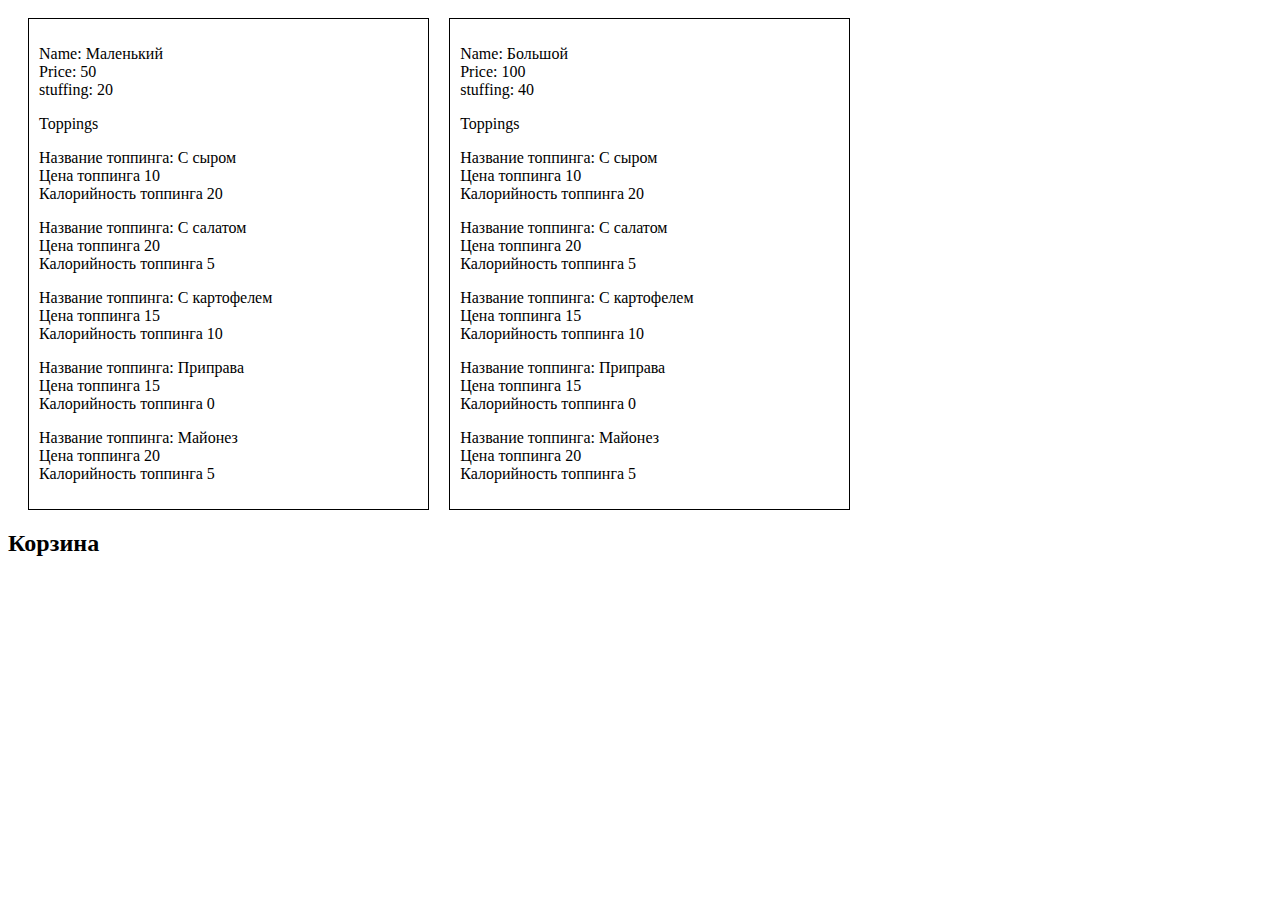
<file: exercises-js-2/index.html>
<!DOCTYPE html>
<html lang="en">
<head>
	<meta charset="UTF-8">
	<meta name="viewport" content="width=device-width, initial-scale=1.0">
	<title>Document</title>
	<style>
		#main-block {
			display: flex;
		}
		.stuff {
			padding: 10px;
		    border: 1px solid black;
		    margin-top: 10px;
		    width: 30%;
		    margin-left: 20px;
		}
		p:hover {
			background-color: #aaa;
			cursor: pointer;
		}
		#cart-block p:hover{
			cursor: crosshair;
		}
	</style>
</head>
<body>
	<div id="main-block"></div>
	<div id="cart-block">
		<h2>Корзина</h2>
	</div>
	<div id="stuffing"></div>
	<div id="price"></div>

	<script src="burgers.js"></script>

	<script>
		//продвинутый курс js урок 4 задание 1,2
		var str = "'O'Reilly 'books' ";
        console.log(str.replace(/'/g, '"'))
        console.log(str.replace(/\B'|'\B/g, '"'));
	</script>
</body>
</html>
</file>
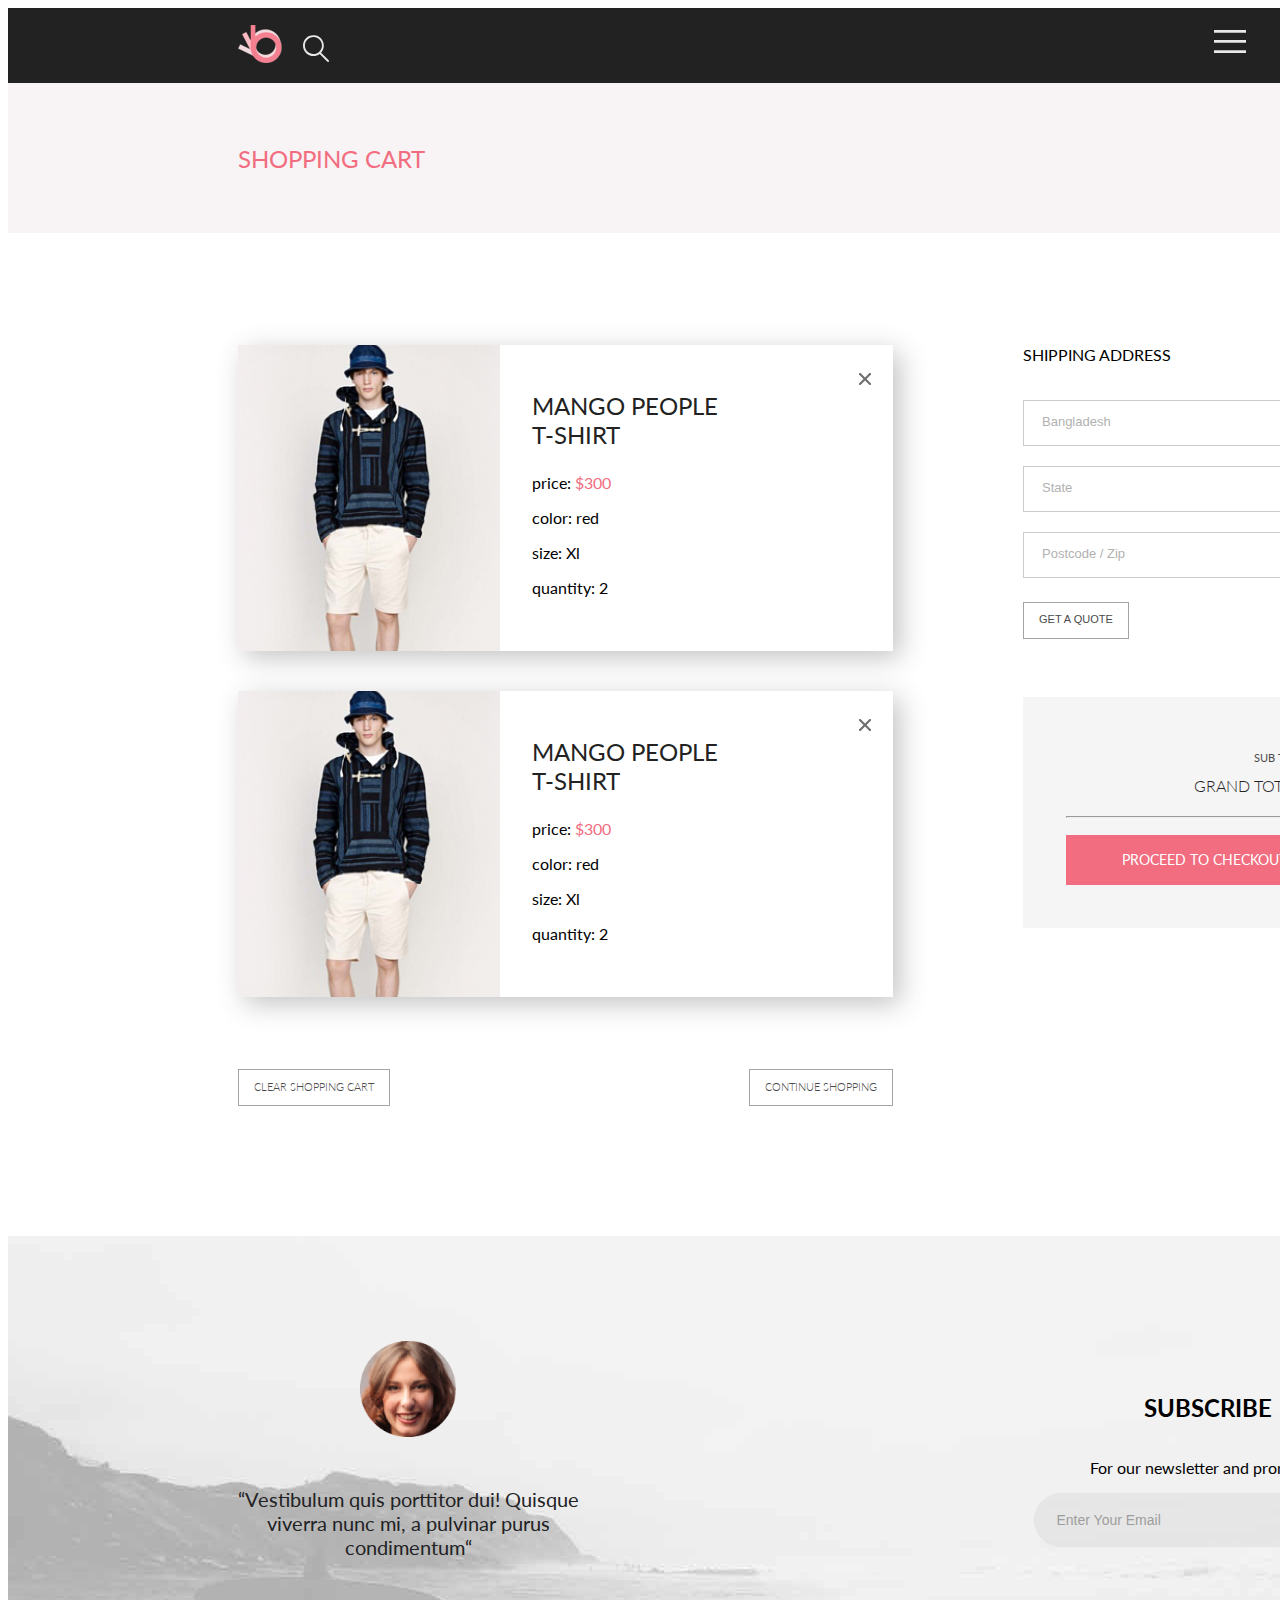
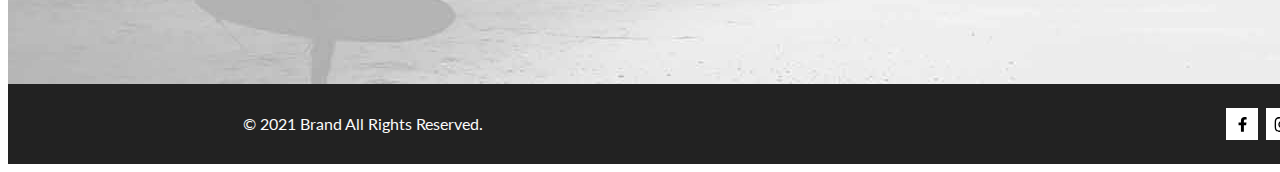
<file: cart.html>
<!DOCTYPE html>
<html lang="en">
<head>
    <meta charset="UTF-8">
    <title>Shopping cart</title>
    <link rel="preconnect" href="https://fonts.gstatic.com">
    <link href="https://fonts.googleapis.com/css2?family=Lato:ital,wght@0,100;0,300;0,400;0,700;0,900;1,100;1,300;1,400;1,700;1,900&display=swap" rel="stylesheet">
    <link rel="stylesheet" href="css/style.css">
</head>
<body>
    <div class="main">
        <header class="header">
            <div class="header_search-block">
                <div class="logo"><a href="/index.html"><img src="img/logo.png" alt="logo"></a></div>
                <a class="search">
                    <img src="img/search.svg" alt="search">
                </a>
            </div>
            <div class="header_nav-block">
                <ul class="header-navigation">
                    <li class="header_nav-item"><a class="menu" href="#"></a></li>
                    <li class="header_nav-item"><a class="account" href="/registration.html"></a></li>
                    <li class="header_nav-item"><a class="cart" href="#"><span>5</span></a></li>
                </ul>
            </div>
        </header>
        <div class="sub_header">
            <h1 class="sub_header__title">Shopping cart</h1>
        </div>
        <main class="container">
            <div class="cart_block">
                <div class="cart_block__products_list">
                    <ul class="cart_block__products_list-list">
                        <li class="cart_block__products_list-item">
                            <img src="img/white_guy.jpg" alt="white_guy" class="cart_block__img">
                            <div class="cart_block__product_info">
                                <p class="cart_block__product_title">
                                    mango people <br> t-shirt
                                </p>
                                <p class="cart_block__product_info_list">
                                    price: <span class="pink">$300</span>
                                </p>
                                <p class="cart_block__product_info_list">
                                    color: red
                                </p>
                                <p class="cart_block__product_info_list">
                                    size: Xl
                                </p>
                                <p class="cart_block__product_info_list">
                                    quantity: <span class="q_border">2</span>
                                </p>
                            </div>
                            <a href="#" class="close"></a>
                        </li>
                        <li class="cart_block__products_list-item">
                            <img src="img/white_guy.jpg" alt="white_guy" class="cart_block__img">
                            <div class="cart_block__product_info">
                                <p class="cart_block__product_title">
                                    mango people <br> t-shirt
                                </p>
                                <p class="cart_block__product_info_list">
                                    price: <span class="pink">$300</span>
                                </p>
                                <p class="cart_block__product_info_list">
                                    color: red
                                </p>
                                <p class="cart_block__product_info_list">
                                    size: Xl
                                </p>
                                <p class="cart_block__product_info_list">
                                    quantity: <span class="q_border">2</span>
                                </p>
                            </div>
                            <a href="#" class="close"></a>
                        </li>
                    </ul>
                    <div class="cart_block__function_block">
                        <a href="#" class="cart_block__function_block-link button-empty">Clear shopping cart</a>
                        <a href="#" class="cart_block__function_block-link button-empty">Continue shopping</a>
                    </div>
                </div>
                <div class="cart_block__shipping_info">
                    <form action="index.php" class="cart_block__shipping_info-form">
                        <p class="form_title">Shipping address</p>
                        <input type="text" name="firstname" placeholder="Bangladesh">
                        <input type="text" name="lastname" placeholder="State">
                        <input type="text" name="lastname" placeholder="Postcode / Zip">
                        <button type="submit" class="button-empty">Get a quote</button>
                    </form>
                    <div class="cart_block__total_block">
                        <p class="cart_block__subtotal_text">
                            sub total <span>$900</span>
                        </p>
                        <p class="cart_block__total_text">
                            grand total <span class="pink">$900</span>
                        </p>
                        <hr>
                        <a href="#" class="cart_block__checkout_link button-bgc">proceed to checkout</a>
                    </div>
                </div>
            </div>
        </main>
        <footer class="footer">
            <div class="subscribe_block">
                <div class="single-comment">
                    <img class="avatar" src="img/avatar.png" alt="">
                    <p class="comment">“Vestibulum quis porttitor dui! Quisque viverra nunc mi, a pulvinar purus condimentum“</p>
                </div>
                <div class="subscribe-form">
                    <h2 class="subs">Subscribe</h2>
                    <p>For our newsletter and promotion</p>
                    <form action="form.php">
                        <input type="text" class="form_input" placeholder="Enter Your Email">
                        <input class="form_button" type="submit" value="Subscribe">
                    </form>
                </div>
            </div>
            <div class="footer-bottom">
                <div class="copyright">© 2021  Brand  All Rights Reserved.</div>
                <ul class="social-networks-list">
                    <li class="soc-net-item">
                        <a class="soc-net-item-link fb" href="#">
                        <svg width="9" height="15" viewBox="0 0 9 15" fill="none" xmlns="http://www.w3.org/2000/svg">
                        <path d="M8.08836 8.28L8.50686 5.61602H5.89022V3.88729C5.89022 3.15847 6.25574 2.44806 7.42765 2.44806H8.61722V0.179975C8.61722 0.179975 7.53772 0 6.50561 0C4.35073 0 2.9422 1.27593 2.9422 3.5857V5.61602H0.546875V8.28H2.9422V14.72H5.89022V8.28H8.08836Z" fill="black"/>
                        </svg>
                    </a>
                    </li>
                    <li class="soc-net-item">
                    <a class="soc-net-item-link inst" href="#">
                        <svg width="16" height="15" viewBox="0 0 16 15" fill="none" xmlns="http://www.w3.org/2000/svg">
                        <path d="M8.13897 3.68159C6.02383 3.68159 4.31774 5.38491 4.31774 7.49663C4.31774 9.60835 6.02383 11.3117 8.13897 11.3117C10.2541 11.3117 11.9602 9.60835 11.9602 7.49663C11.9602 5.38491 10.2541 3.68159 8.13897 3.68159ZM8.13897 9.9769C6.77211 9.9769 5.65467 8.8646 5.65467 7.49663C5.65467 6.12866 6.76878 5.01636 8.13897 5.01636C9.50915 5.01636 10.6233 6.12866 10.6233 7.49663C10.6233 8.8646 9.50583 9.9769 8.13897 9.9769ZM13.0078 3.52554C13.0078 4.02026 12.6087 4.41538 12.1165 4.41538C11.621 4.41538 11.2252 4.01694 11.2252 3.52554C11.2252 3.03413 11.6243 2.63569 12.1165 2.63569C12.6087 2.63569 13.0078 3.03413 13.0078 3.52554ZM15.5386 4.42866C15.4821 3.23667 15.2094 2.18081 14.3347 1.31089C13.4634 0.440967 12.4058 0.168701 11.2119 0.108936C9.9814 0.039209 6.29321 0.039209 5.0627 0.108936C3.8721 0.165381 2.81453 0.437646 1.93987 1.30757C1.06522 2.17749 0.795836 3.23335 0.735973 4.42534C0.666134 5.65386 0.666134 9.33608 0.735973 10.5646C0.79251 11.7566 1.06522 12.8124 1.93987 13.6824C2.81453 14.5523 3.86878 14.8246 5.0627 14.8843C6.29321 14.9541 9.9814 14.9541 11.2119 14.8843C12.4058 14.8279 13.4634 14.5556 14.3347 13.6824C15.2061 12.8124 15.4788 11.7566 15.5386 10.5646C15.6085 9.33608 15.6085 5.65718 15.5386 4.42866ZM13.949 11.8828C13.6895 12.5335 13.1874 13.0349 12.5322 13.2972C11.5511 13.6857 9.22314 13.596 8.13897 13.596C7.05479 13.596 4.72348 13.6824 3.74573 13.2972C3.09389 13.0382 2.59171 12.5369 2.32898 11.8828C1.93987 10.9033 2.02967 8.57905 2.02967 7.49663C2.02967 6.41421 1.9432 4.08667 2.32898 3.1105C2.58838 2.45972 3.09056 1.95835 3.74573 1.69604C4.7268 1.30757 7.05479 1.39722 8.13897 1.39722C9.22314 1.39722 11.5545 1.31089 12.5322 1.69604C13.184 1.95503 13.6862 2.4564 13.949 3.1105C14.3381 4.08999 14.2483 6.41421 14.2483 7.49663C14.2483 8.57905 14.3381 10.9066 13.949 11.8828Z" fill="black"/>
                        </svg>
                        </a>
                    </li>
                    <li class="soc-net-item">
                    <a class="soc-net-item-link pin" href="#">
                        <svg width="13" height="16" viewBox="0 0 13 16" fill="none" xmlns="http://www.w3.org/2000/svg">
                        <path d="M6.74032 0.203125C3.55564 0.203125 0.408203 2.34063 0.408203 5.8C0.408203 8 1.63738 9.25 2.38233 9.25C2.68963 9.25 2.86655 8.3875 2.86655 8.14375C2.86655 7.85313 2.13091 7.23438 2.13091 6.025C2.13091 3.5125 4.03055 1.73125 6.4889 1.73125C8.60271 1.73125 10.1671 2.94062 10.1671 5.1625C10.1671 6.82187 9.50597 9.93437 7.36422 9.93437C6.59133 9.93437 5.93018 9.37187 5.93018 8.56563C5.93018 7.38438 6.74963 6.24062 6.74963 5.02187C6.74963 2.95312 3.835 3.32812 3.835 5.82812C3.835 6.35313 3.90018 6.93437 4.13298 7.4125C3.70463 9.26875 2.82931 12.0344 2.82931 13.9469C2.82931 14.5375 2.91311 15.1188 2.96899 15.7094C3.07452 15.8281 3.02175 15.8156 3.18316 15.7563C4.74757 13.6 4.69169 13.1781 5.3994 10.3562C5.78119 11.0875 6.76826 11.4812 7.55046 11.4812C10.8469 11.4812 12.3275 8.24688 12.3275 5.33125C12.3275 2.22813 9.66427 0.203125 6.74032 0.203125Z" fill="black"/>
                        </svg>
                        </a>
                    </li>
                    <li class="soc-net-item">
                    <a class="soc-net-item-link tweet" href="#">
                        <svg width="17" height="14" viewBox="0 0 17 14" fill="none" xmlns="http://www.w3.org/2000/svg">
                            <path d="M14.417 3.74052C14.427 3.88264 14.427 4.0248 14.427 4.16692C14.427 8.50192 11.1498 13.4969 5.15986 13.4969C3.31448 13.4969 1.60022 12.9588 0.158203 12.0248C0.420396 12.0552 0.67247 12.0654 0.944752 12.0654C2.46741 12.0654 3.8691 11.5476 4.98843 10.6644C3.5565 10.6339 2.3565 9.68977 1.94305 8.39027C2.14475 8.4207 2.34642 8.44102 2.5582 8.44102C2.85063 8.44102 3.14308 8.40039 3.41533 8.32936C1.92291 8.02477 0.803551 6.70498 0.803551 5.11108V5.07048C1.23715 5.31414 1.74139 5.46642 2.2758 5.4867C1.39849 4.89786 0.823727 3.8928 0.823727 2.75573C0.823727 2.14661 0.985041 1.58823 1.26741 1.10092C2.87077 3.09077 5.28086 4.39023 7.98334 4.53239C7.93293 4.28873 7.90266 4.03495 7.90266 3.78114C7.90266 1.97402 9.35477 0.501953 11.1598 0.501953C12.0976 0.501953 12.9446 0.897891 13.5396 1.53748C14.2757 1.39536 14.9816 1.12123 15.6068 0.745609C15.3648 1.50705 14.8505 2.14664 14.1749 2.5527C14.8304 2.48167 15.4657 2.29889 16.0505 2.04511C15.6069 2.69483 15.0522 3.27348 14.417 3.74052Z" fill="black"/>
                        </svg>
                        </a>
                    </li>
                </ul>
            </div>
        </footer>
    </div>
</body>
</html>
</file>
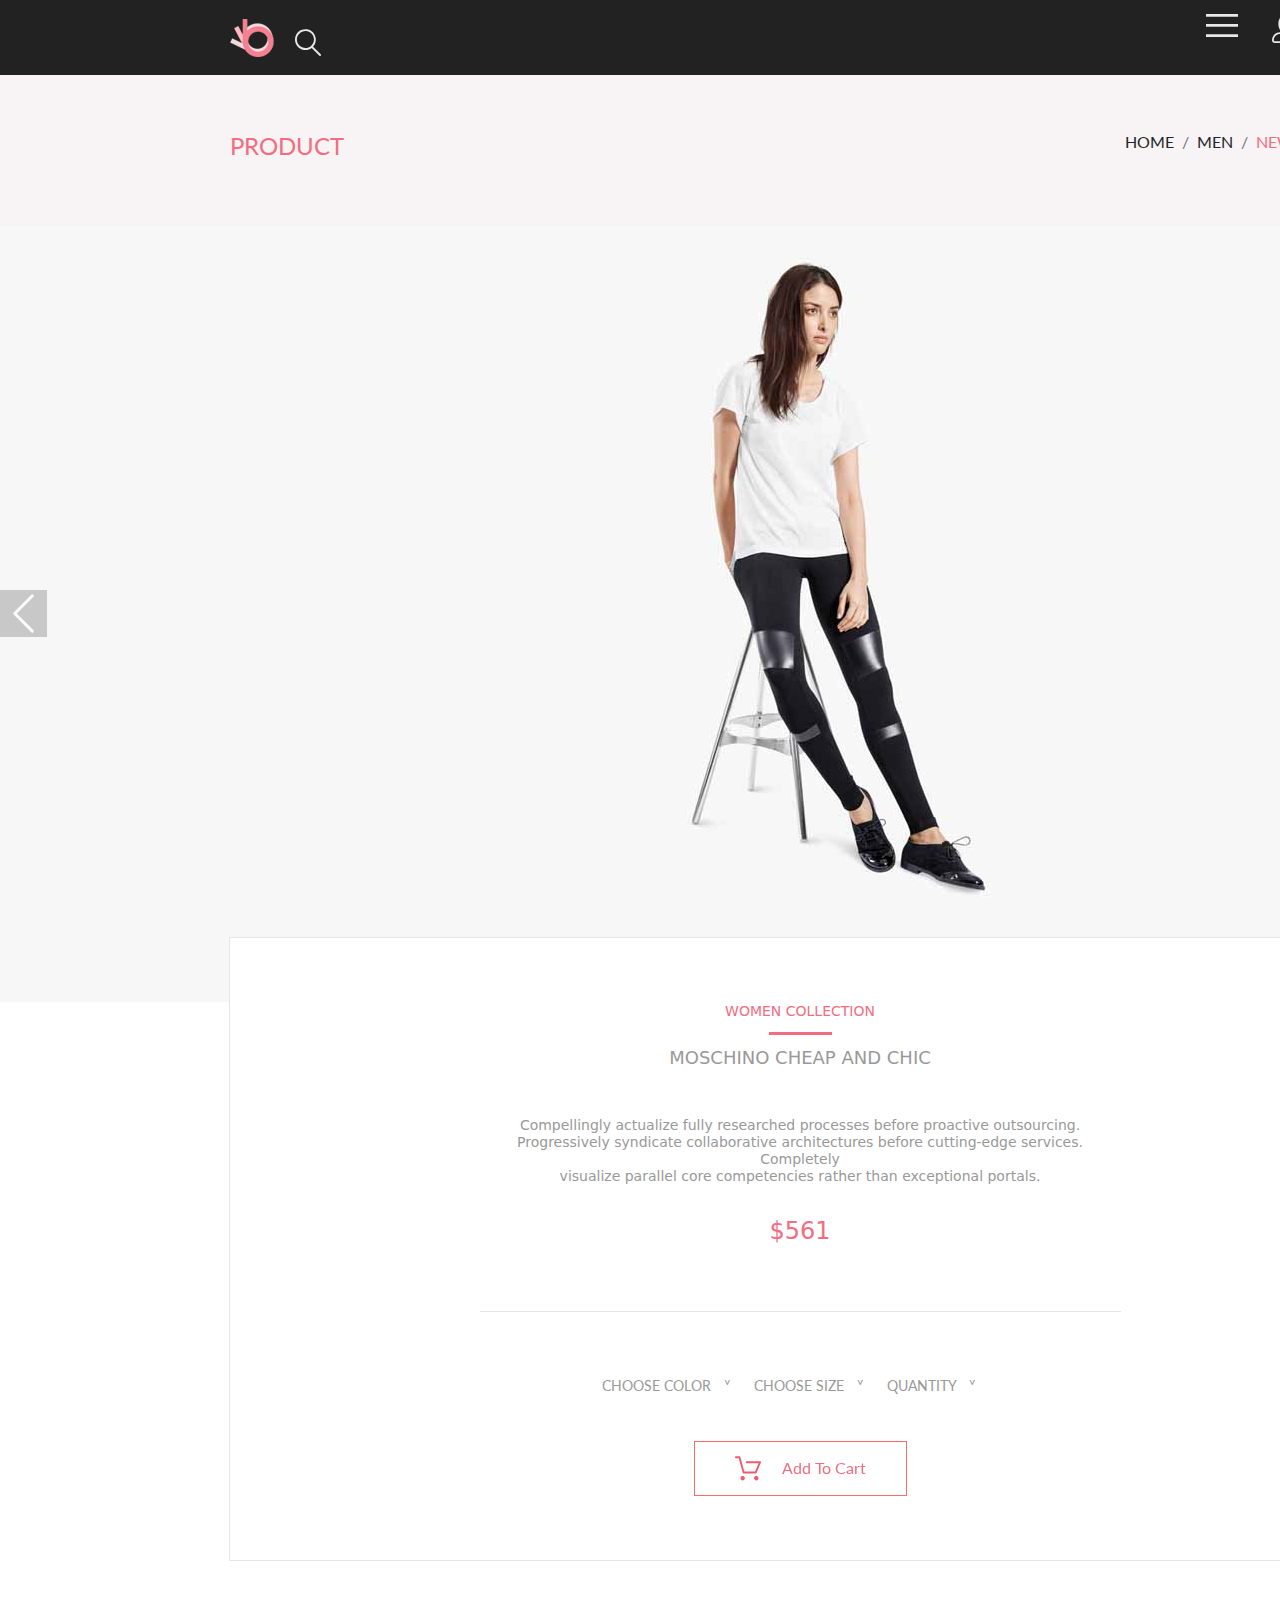
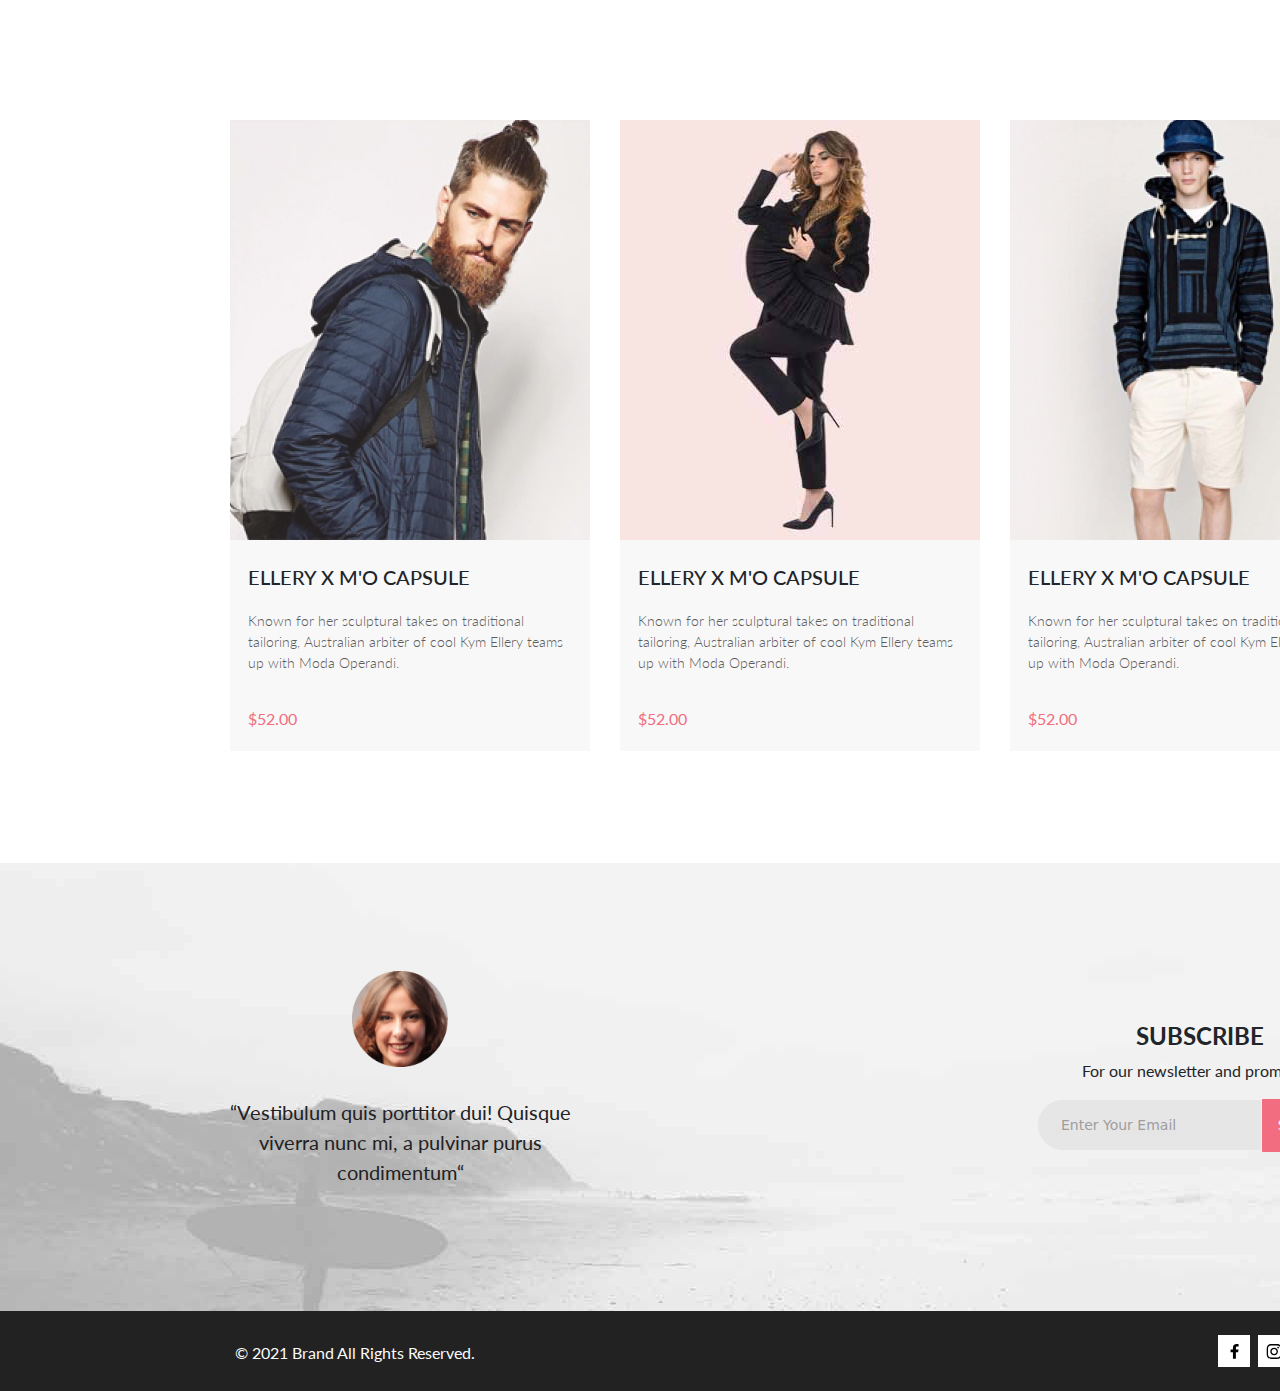
<file: product.html>
<!DOCTYPE html>
<html lang="en">
<head>
    <meta charset="UTF-8">
    <title>Главная страница</title>
    <link rel="preconnect" href="https://fonts.gstatic.com">
    <link href="https://fonts.googleapis.com/css2?family=Lato:ital,wght@0,100;0,300;0,400;0,700;0,900;1,100;1,300;1,400;1,700;1,900&display=swap" rel="stylesheet">
    <link rel="stylesheet" href="css/bootstrap.css">
    <link rel="stylesheet" href="css/style.css">
</head>
<body>
    <div class="main">
        <header class="header">
            <div class="header_search-block">
                <div class="logo"><a href="/index.html"><img src="img/logo.png" alt="logo"></a></div>
                <a class="search">
                    <img src="img/search.svg" alt="search">
                </a>
            </div>
            <div class="header_nav-block">
                <ul class="header-navigation">
                    <li class="header_nav-item"><a class="menu" href="#"></a></li>
                    <li class="header_nav-item"><a class="account" href="/registration.html"></a></li>
                    <li class="header_nav-item"><a class="cart" href="#"><span>5</span></a></li>
                </ul>
            </div>
        </header>
        <div class="sub_header">
            <h1 class="sub_header__title">Product</h1>
            <nav aria-label="breadcrumb">
                <ol class="breadcrumb">
                  <li class="breadcrumb-item"><a href="#">Home</a></li>
                  <li class="breadcrumb-item"><a href="#">Men</a></li>
                  <li class="breadcrumb-item active" aria-current="page">New arrivals</li>
                </ol>
            </nav>
        </div>
        <div class="container-fluid no-paddings gray-bg">
            <div id="carouselExampleControls" class="carousel slide" data-bs-ride="carousel">
                <div class="carousel-inner">
                    <div class="carousel-item active">
                        <img src="img/product-incard.jpg" class="d-block img-slide"
                            alt="product" height="724">
                    </div>
                    <div class="carousel-item">
                        <img src="img/product-incard2.jpg"
                            class="d-block img-slide" alt="product" height="724">
                    </div>
                </div>
                <a class="carousel-control-prev" href="#carouselExampleControls" role="button" data-bs-slide="prev">
                    <span class="carousel-control-prev-icon gray-bg-dark" aria-hidden="true"></span>
                    <span class="visually-hidden">Previous</span>
                </a>
                <a class="carousel-control-next" href="#carouselExampleControls" role="button" data-bs-slide="next">
                    <span class="carousel-control-next-icon gray-bg-dark" aria-hidden="true"></span>
                    <span class="visually-hidden">Next</span>
                </a>
            </div>
        </div>
        <div class="product-info-block w-100">
            <div class="product-info-block__inner">
                <div class="product-info-block__inner-center">
                    <div class="product-info-block__title-pink">
                        Women collection
                    </div>
                    <div class="product-info-block__line-pink"></div>
                    <div class="product-info-block__title-grey">
                        MOSCHINO CHEAP AND CHIC
                    </div>
                    <div class="product-info-block__info">
                        Compellingly actualize fully researched processes before proactive outsourcing. <br>
                        Progressively syndicate collaborative architectures before cutting-edge services. 
                        Completely <br> visualize parallel core competencies rather than exceptional portals. 
                    </div>
                    <div class="product-info-block__price">
                        $561
                    </div>
                    <div class="product-info-block__line-grey"></div>
                    <div class="product-info-block__filter">
                        <a href="#" class="product-info-block__filter-link">Choose color <span class="down-arrow">˅</span></a>
                        <a href="#" class="product-info-block__filter-link">Choose size <span class="down-arrow">˅</span></a>
                        <a href="#" class="product-info-block__filter-link">Quantity <span class="down-arrow">˅</span></a>           
                    </div>
                    <a href="#" class="product-info-block__button button pink">
                        <svg width="27" height="25" viewBox="0 0 27 25" fill="none" xmlns="http://www.w3.org/2000/svg">
                            <path d="M5.49847 22.185C5.50635 21.752 5.64091 21.3309 5.88519 20.9748C6.12947 20.6186 6.47261 20.3431 6.87158 20.1828C7.27055 20.0226 7.7076 19.9848 8.12781 20.0741C8.54802 20.1635 8.93269 20.376 9.23358 20.685C9.53447 20.994 9.73817 21.3857 9.81909 21.811C9.90002 22.2363 9.85453 22.6763 9.68842 23.0756C9.52231 23.475 9.24296 23.8161 8.88538 24.0559C8.52779 24.2957 8.10791 24.4237 7.67847 24.4237C7.38955 24.4211 7.10399 24.3611 6.83807 24.2472C6.57216 24.1333 6.3311 23.9676 6.12866 23.7597C5.92623 23.5518 5.76639 23.3057 5.65826 23.0355C5.55013 22.7653 5.49584 22.4763 5.49847 22.185ZM21.3045 24.4237C20.8711 24.4303 20.4453 24.3087 20.0797 24.074C19.7141 23.8393 19.4247 23.5017 19.2471 23.103C19.0696 22.7042 19.0117 22.2618 19.0806 21.8303C19.1496 21.3988 19.3423 20.9971 19.6351 20.6748C19.9278 20.3524 20.3077 20.1236 20.728 20.0165C21.1482 19.9095 21.5903 19.929 21.9997 20.0724C22.4091 20.2159 22.7679 20.4771 23.0317 20.8238C23.2956 21.1706 23.453 21.5877 23.4845 22.0236C23.5269 22.6155 23.3369 23.2004 22.9555 23.6523C22.7706 23.8745 22.5436 24.0574 22.2877 24.1901C22.0319 24.3227 21.7524 24.4025 21.4655 24.4247L21.3045 24.4237ZM8.59351 17.4855C8.38116 17.4851 8.17488 17.414 8.00671 17.2833C7.83855 17.1525 7.71792 16.9694 7.66351 16.7624L3.73651 2.19527H0.978516C0.719001 2.19527 0.470064 2.09128 0.28656 1.90622C0.103056 1.72116 0 1.47018 0 1.20847C0 0.946764 0.103056 0.695782 0.28656 0.510726C0.470064 0.325669 0.719001 0.22168 0.978516 0.22168H4.45752C4.66982 0.222254 4.876 0.293463 5.04413 0.424184C5.21226 0.554905 5.33295 0.737883 5.38751 0.944787L9.31451 15.5119H20.0185L23.5765 7.12665H11.7185C11.459 7.12665 11.2101 7.02266 11.0266 6.83761C10.8431 6.65255 10.74 6.40157 10.74 6.13986C10.74 5.87815 10.8431 5.62717 11.0266 5.44211C11.2101 5.25705 11.459 5.15306 11.7185 5.15306H25.0535C25.2131 5.15352 25.3701 5.19451 25.5099 5.27223C25.6497 5.34995 25.7679 5.46195 25.8535 5.59784C25.9413 5.73569 25.9945 5.89303 26.0084 6.05627C26.0224 6.21951 25.9966 6.38368 25.9335 6.53465L21.5425 16.8935C21.469 17.0684 21.3462 17.2177 21.1895 17.3229C21.0327 17.4281 20.8488 17.4846 20.6605 17.4855H8.59351Z" fill="#EF5B70"/>
                            </svg>                            
                        Add to Cart
                    </a>
                </div>
            </div>
        </div>
        <div class="featured-homepage">
            <ul class="featured-homepage__products-list">
                <li class="featured-homepage__product-card">
                    <a class="link" href="#">
                        <img src="img/prod1.jpg" alt="product">
                        <div class="text-block">
                            <h5>ELLERY X M'O CAPSULE</h5>
                            <p class="description">Known for her sculptural takes on traditional tailoring, Australian arbiter of cool Kym Ellery teams up with Moda Operandi.</p>
                            <span class="price pink">$52.00</span>
                        </div>
                    </a>
                </li>
                <li class="featured-homepage__product-card">
                    <a class="link" href="#">
                        <img src="img/prod2.jpg" alt="product">
                        <div class="text-block">
                            <h5>ELLERY X M'O CAPSULE</h5>
                            <p class="description">Known for her sculptural takes on traditional tailoring, Australian arbiter of cool Kym Ellery teams up with Moda Operandi.</p>
                            <span class="price pink">$52.00</span>
                        </div>
                    </a>
                </li>
                <li class="featured-homepage__product-card">
                    <a class="link" href="#">
                        <img src="img/prod3.jpg" alt="product">
                        <div class="text-block">
                            <h5>ELLERY X M'O CAPSULE</h5>
                            <p class="description">Known for her sculptural takes on traditional tailoring, Australian arbiter of cool Kym Ellery teams up with Moda Operandi.</p>
                            <span class="price pink">$52.00</span>
                        </div>
                    </a>
                </li>                
            </ul>
        </div>
        <footer class="footer">
            <div class="subscribe_block">
                <div class="single-comment">
                    <img class="avatar" src="img/avatar.png" alt="">
                    <p class="comment">“Vestibulum quis porttitor dui! Quisque viverra nunc mi, a pulvinar purus condimentum“</p>
                </div>
                <div class="subscribe-form">
                    <h2 class="subs">Subscribe</h2>
                    <p>For our newsletter and promotion</p>
                    <form action="form.php">
                        <input type="text" class="form_input" placeholder="Enter Your Email">
                        <input class="form_button" type="submit" value="Subscribe">
                    </form>
                </div>
            </div>
            <div class="footer-bottom">
                <div class="copyright">© 2021  Brand  All Rights Reserved.</div>
                <ul class="social-networks-list">
                    <li class="soc-net-item">
                        <a class="soc-net-item-link fb" href="#">
                        <svg width="9" height="15" viewBox="0 0 9 15" fill="none" xmlns="http://www.w3.org/2000/svg">
                        <path d="M8.08836 8.28L8.50686 5.61602H5.89022V3.88729C5.89022 3.15847 6.25574 2.44806 7.42765 2.44806H8.61722V0.179975C8.61722 0.179975 7.53772 0 6.50561 0C4.35073 0 2.9422 1.27593 2.9422 3.5857V5.61602H0.546875V8.28H2.9422V14.72H5.89022V8.28H8.08836Z" fill="black"/>
                        </svg>
                    </a>
                    </li>
                    <li class="soc-net-item">
                    <a class="soc-net-item-link inst" href="#">
                        <svg width="16" height="15" viewBox="0 0 16 15" fill="none" xmlns="http://www.w3.org/2000/svg">
                        <path d="M8.13897 3.68159C6.02383 3.68159 4.31774 5.38491 4.31774 7.49663C4.31774 9.60835 6.02383 11.3117 8.13897 11.3117C10.2541 11.3117 11.9602 9.60835 11.9602 7.49663C11.9602 5.38491 10.2541 3.68159 8.13897 3.68159ZM8.13897 9.9769C6.77211 9.9769 5.65467 8.8646 5.65467 7.49663C5.65467 6.12866 6.76878 5.01636 8.13897 5.01636C9.50915 5.01636 10.6233 6.12866 10.6233 7.49663C10.6233 8.8646 9.50583 9.9769 8.13897 9.9769ZM13.0078 3.52554C13.0078 4.02026 12.6087 4.41538 12.1165 4.41538C11.621 4.41538 11.2252 4.01694 11.2252 3.52554C11.2252 3.03413 11.6243 2.63569 12.1165 2.63569C12.6087 2.63569 13.0078 3.03413 13.0078 3.52554ZM15.5386 4.42866C15.4821 3.23667 15.2094 2.18081 14.3347 1.31089C13.4634 0.440967 12.4058 0.168701 11.2119 0.108936C9.9814 0.039209 6.29321 0.039209 5.0627 0.108936C3.8721 0.165381 2.81453 0.437646 1.93987 1.30757C1.06522 2.17749 0.795836 3.23335 0.735973 4.42534C0.666134 5.65386 0.666134 9.33608 0.735973 10.5646C0.79251 11.7566 1.06522 12.8124 1.93987 13.6824C2.81453 14.5523 3.86878 14.8246 5.0627 14.8843C6.29321 14.9541 9.9814 14.9541 11.2119 14.8843C12.4058 14.8279 13.4634 14.5556 14.3347 13.6824C15.2061 12.8124 15.4788 11.7566 15.5386 10.5646C15.6085 9.33608 15.6085 5.65718 15.5386 4.42866ZM13.949 11.8828C13.6895 12.5335 13.1874 13.0349 12.5322 13.2972C11.5511 13.6857 9.22314 13.596 8.13897 13.596C7.05479 13.596 4.72348 13.6824 3.74573 13.2972C3.09389 13.0382 2.59171 12.5369 2.32898 11.8828C1.93987 10.9033 2.02967 8.57905 2.02967 7.49663C2.02967 6.41421 1.9432 4.08667 2.32898 3.1105C2.58838 2.45972 3.09056 1.95835 3.74573 1.69604C4.7268 1.30757 7.05479 1.39722 8.13897 1.39722C9.22314 1.39722 11.5545 1.31089 12.5322 1.69604C13.184 1.95503 13.6862 2.4564 13.949 3.1105C14.3381 4.08999 14.2483 6.41421 14.2483 7.49663C14.2483 8.57905 14.3381 10.9066 13.949 11.8828Z" fill="black"/>
                        </svg>
                        </a>
                    </li>
                    <li class="soc-net-item">
                    <a class="soc-net-item-link pin" href="#">
                        <svg width="13" height="16" viewBox="0 0 13 16" fill="none" xmlns="http://www.w3.org/2000/svg">
                        <path d="M6.74032 0.203125C3.55564 0.203125 0.408203 2.34063 0.408203 5.8C0.408203 8 1.63738 9.25 2.38233 9.25C2.68963 9.25 2.86655 8.3875 2.86655 8.14375C2.86655 7.85313 2.13091 7.23438 2.13091 6.025C2.13091 3.5125 4.03055 1.73125 6.4889 1.73125C8.60271 1.73125 10.1671 2.94062 10.1671 5.1625C10.1671 6.82187 9.50597 9.93437 7.36422 9.93437C6.59133 9.93437 5.93018 9.37187 5.93018 8.56563C5.93018 7.38438 6.74963 6.24062 6.74963 5.02187C6.74963 2.95312 3.835 3.32812 3.835 5.82812C3.835 6.35313 3.90018 6.93437 4.13298 7.4125C3.70463 9.26875 2.82931 12.0344 2.82931 13.9469C2.82931 14.5375 2.91311 15.1188 2.96899 15.7094C3.07452 15.8281 3.02175 15.8156 3.18316 15.7563C4.74757 13.6 4.69169 13.1781 5.3994 10.3562C5.78119 11.0875 6.76826 11.4812 7.55046 11.4812C10.8469 11.4812 12.3275 8.24688 12.3275 5.33125C12.3275 2.22813 9.66427 0.203125 6.74032 0.203125Z" fill="black"/>
                        </svg>
                        </a>
                    </li>
                    <li class="soc-net-item">
                    <a class="soc-net-item-link tweet" href="#">
                        <svg width="17" height="14" viewBox="0 0 17 14" fill="none" xmlns="http://www.w3.org/2000/svg">
                            <path d="M14.417 3.74052C14.427 3.88264 14.427 4.0248 14.427 4.16692C14.427 8.50192 11.1498 13.4969 5.15986 13.4969C3.31448 13.4969 1.60022 12.9588 0.158203 12.0248C0.420396 12.0552 0.67247 12.0654 0.944752 12.0654C2.46741 12.0654 3.8691 11.5476 4.98843 10.6644C3.5565 10.6339 2.3565 9.68977 1.94305 8.39027C2.14475 8.4207 2.34642 8.44102 2.5582 8.44102C2.85063 8.44102 3.14308 8.40039 3.41533 8.32936C1.92291 8.02477 0.803551 6.70498 0.803551 5.11108V5.07048C1.23715 5.31414 1.74139 5.46642 2.2758 5.4867C1.39849 4.89786 0.823727 3.8928 0.823727 2.75573C0.823727 2.14661 0.985041 1.58823 1.26741 1.10092C2.87077 3.09077 5.28086 4.39023 7.98334 4.53239C7.93293 4.28873 7.90266 4.03495 7.90266 3.78114C7.90266 1.97402 9.35477 0.501953 11.1598 0.501953C12.0976 0.501953 12.9446 0.897891 13.5396 1.53748C14.2757 1.39536 14.9816 1.12123 15.6068 0.745609C15.3648 1.50705 14.8505 2.14664 14.1749 2.5527C14.8304 2.48167 15.4657 2.29889 16.0505 2.04511C15.6069 2.69483 15.0522 3.27348 14.417 3.74052Z" fill="black"/>
                        </svg>
                        </a>
                    </li>
                </ul>
            </div>
        </footer>
    </div>
    <script src="./js/bootstrap.min.js"></script>
</body>
</html>
</file>
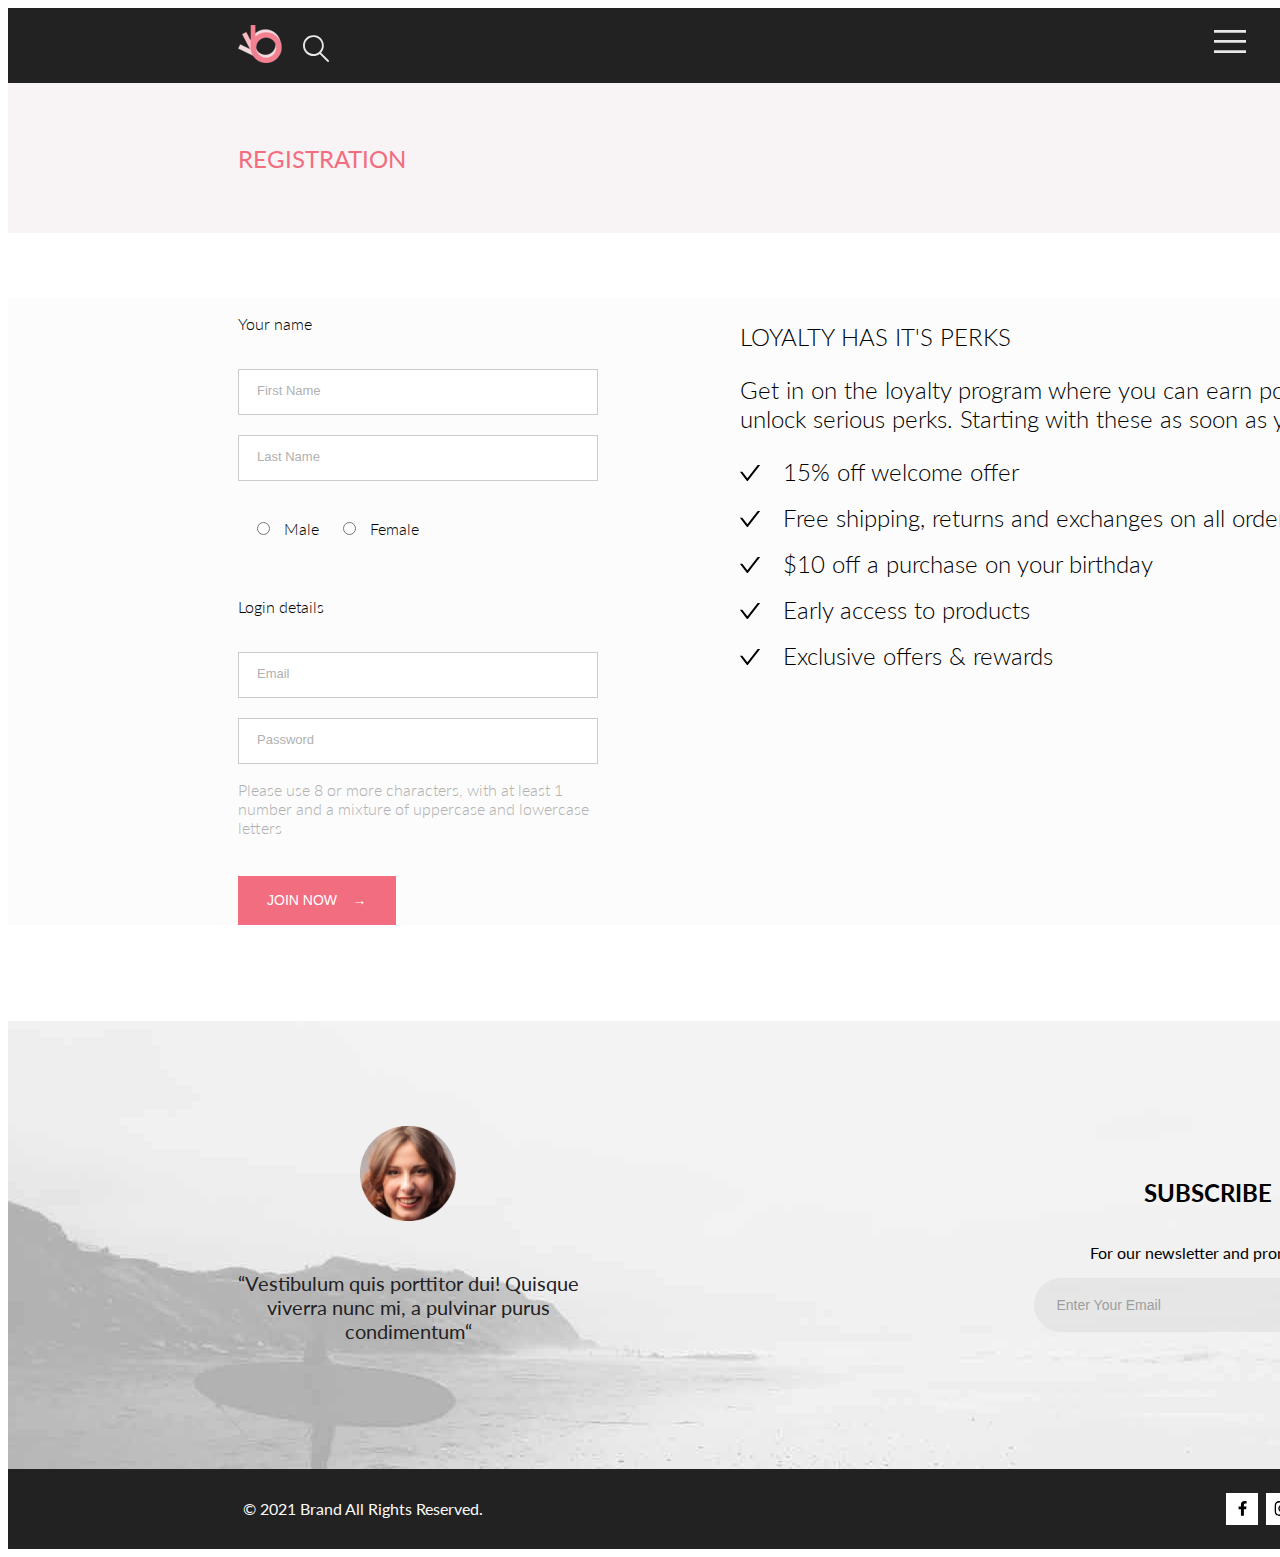
<file: registration.html>
<!DOCTYPE html>
<html lang="en">
<head>
    <meta charset="UTF-8">
    <title>Главная страница</title>
    <link rel="preconnect" href="https://fonts.gstatic.com">
    <link href="https://fonts.googleapis.com/css2?family=Lato:ital,wght@0,100;0,300;0,400;0,700;0,900;1,100;1,300;1,400;1,700;1,900&display=swap" rel="stylesheet">
    <link rel="stylesheet" href="css/style.css">
</head>
<body>
    <div class="main">
        <header class="header">
            <div class="header_search-block">
                <div class="logo"><a href="/index.html"><img src="img/logo.png" alt="logo"></a></div>
                <a class="search">
                    <img src="img/search.svg" alt="search">
                </a>
            </div>
            <div class="header_nav-block">
                <ul class="header-navigation">
                    <li class="header_nav-item"><a class="menu" href="#"></a></li>
                    <li class="header_nav-item"><a class="account" href="/registration.html"></a></li>
                    <li class="header_nav-item"><a class="cart" href="#"><span>5</span></a></li>
                </ul>
            </div>
        </header>
        <div class="sub_header">
            <h1 class="sub_header__title">Registration</h1>
        </div>
        <main class="container">
            <div class="registration_block">
                <form action="form.php" method="POST" class="registration_block__form">
                    <p class="form_title">Your name</p>
                    <input type="text" name="firstname" placeholder="First Name">
                    <input type="text" name="lastname" placeholder="Last Name">
                    <fieldset class="sex-block">
                        <input type="radio" name="sex" id="male">
                        <label for="male">Male</label>
                        <input type="radio" name="sex" id="female"> 
                        <label for="female">Female</label>
                    </fieldset>
                    <p class="form_title">Login details</p>
                    <input type="email" name="email" placeholder="Email">
                    <input type="password" name="password" placeholder="Password">
                    <p class="tip-text">Please use 8 or more characters, with at least 1 
                        number and a mixture of uppercase and lowercase letters</p>
                    <button class="button-bgc" type="submit" name="reg_button">Join now &nbsp;&nbsp; &rarr;</button>
                </form>
                <div class="registration_block__loyalty_program">
                    <p class="registration_block__title">
                        loyalty has it's perks
                    </p>
                    <p class="registration_block__text">
                        Get in on the loyalty program where you can earn points and unlock serious perks. Starting with these as soon as you join:
                    </p>
                    <ul class="registration_block__list">
                        <li class="registration_block__item">15% off welcome offer</li>
                        <li class="registration_block__item">Free shipping, returns and exchanges on all orders</li>
                        <li class="registration_block__item">$10 off a purchase on your birthday</li>
                        <li class="registration_block__item">Early access to products</li>
                        <li class="registration_block__item">Exclusive offers & rewards</li>
                    </ul>
                </div>
            </div>
        </main>
        <footer class="footer">
            <div class="subscribe_block">
                <div class="single-comment">
                    <img class="avatar" src="img/avatar.png" alt="">
                    <p class="comment">“Vestibulum quis porttitor dui! Quisque viverra nunc mi, a pulvinar purus condimentum“</p>
                </div>
                <div class="subscribe-form">
                    <h2 class="subs">Subscribe</h2>
                    <p>For our newsletter and promotion</p>
                    <form action="form.php">
                        <input type="text" class="form_input" placeholder="Enter Your Email">
                        <input class="form_button" type="submit" value="Subscribe">
                    </form>
                </div>
            </div>
            <div class="footer-bottom">
                <div class="copyright">© 2021  Brand  All Rights Reserved.</div>
                <ul class="social-networks-list">
                    <li class="soc-net-item">
                        <a class="soc-net-item-link fb" href="#">
                        <svg width="9" height="15" viewBox="0 0 9 15" fill="none" xmlns="http://www.w3.org/2000/svg">
                        <path d="M8.08836 8.28L8.50686 5.61602H5.89022V3.88729C5.89022 3.15847 6.25574 2.44806 7.42765 2.44806H8.61722V0.179975C8.61722 0.179975 7.53772 0 6.50561 0C4.35073 0 2.9422 1.27593 2.9422 3.5857V5.61602H0.546875V8.28H2.9422V14.72H5.89022V8.28H8.08836Z" fill="black"/>
                        </svg>
                    </a>
                    </li>
                    <li class="soc-net-item">
                    <a class="soc-net-item-link inst" href="#">
                        <svg width="16" height="15" viewBox="0 0 16 15" fill="none" xmlns="http://www.w3.org/2000/svg">
                        <path d="M8.13897 3.68159C6.02383 3.68159 4.31774 5.38491 4.31774 7.49663C4.31774 9.60835 6.02383 11.3117 8.13897 11.3117C10.2541 11.3117 11.9602 9.60835 11.9602 7.49663C11.9602 5.38491 10.2541 3.68159 8.13897 3.68159ZM8.13897 9.9769C6.77211 9.9769 5.65467 8.8646 5.65467 7.49663C5.65467 6.12866 6.76878 5.01636 8.13897 5.01636C9.50915 5.01636 10.6233 6.12866 10.6233 7.49663C10.6233 8.8646 9.50583 9.9769 8.13897 9.9769ZM13.0078 3.52554C13.0078 4.02026 12.6087 4.41538 12.1165 4.41538C11.621 4.41538 11.2252 4.01694 11.2252 3.52554C11.2252 3.03413 11.6243 2.63569 12.1165 2.63569C12.6087 2.63569 13.0078 3.03413 13.0078 3.52554ZM15.5386 4.42866C15.4821 3.23667 15.2094 2.18081 14.3347 1.31089C13.4634 0.440967 12.4058 0.168701 11.2119 0.108936C9.9814 0.039209 6.29321 0.039209 5.0627 0.108936C3.8721 0.165381 2.81453 0.437646 1.93987 1.30757C1.06522 2.17749 0.795836 3.23335 0.735973 4.42534C0.666134 5.65386 0.666134 9.33608 0.735973 10.5646C0.79251 11.7566 1.06522 12.8124 1.93987 13.6824C2.81453 14.5523 3.86878 14.8246 5.0627 14.8843C6.29321 14.9541 9.9814 14.9541 11.2119 14.8843C12.4058 14.8279 13.4634 14.5556 14.3347 13.6824C15.2061 12.8124 15.4788 11.7566 15.5386 10.5646C15.6085 9.33608 15.6085 5.65718 15.5386 4.42866ZM13.949 11.8828C13.6895 12.5335 13.1874 13.0349 12.5322 13.2972C11.5511 13.6857 9.22314 13.596 8.13897 13.596C7.05479 13.596 4.72348 13.6824 3.74573 13.2972C3.09389 13.0382 2.59171 12.5369 2.32898 11.8828C1.93987 10.9033 2.02967 8.57905 2.02967 7.49663C2.02967 6.41421 1.9432 4.08667 2.32898 3.1105C2.58838 2.45972 3.09056 1.95835 3.74573 1.69604C4.7268 1.30757 7.05479 1.39722 8.13897 1.39722C9.22314 1.39722 11.5545 1.31089 12.5322 1.69604C13.184 1.95503 13.6862 2.4564 13.949 3.1105C14.3381 4.08999 14.2483 6.41421 14.2483 7.49663C14.2483 8.57905 14.3381 10.9066 13.949 11.8828Z" fill="black"/>
                        </svg>
                        </a>
                    </li>
                    <li class="soc-net-item">
                    <a class="soc-net-item-link pin" href="#">
                        <svg width="13" height="16" viewBox="0 0 13 16" fill="none" xmlns="http://www.w3.org/2000/svg">
                        <path d="M6.74032 0.203125C3.55564 0.203125 0.408203 2.34063 0.408203 5.8C0.408203 8 1.63738 9.25 2.38233 9.25C2.68963 9.25 2.86655 8.3875 2.86655 8.14375C2.86655 7.85313 2.13091 7.23438 2.13091 6.025C2.13091 3.5125 4.03055 1.73125 6.4889 1.73125C8.60271 1.73125 10.1671 2.94062 10.1671 5.1625C10.1671 6.82187 9.50597 9.93437 7.36422 9.93437C6.59133 9.93437 5.93018 9.37187 5.93018 8.56563C5.93018 7.38438 6.74963 6.24062 6.74963 5.02187C6.74963 2.95312 3.835 3.32812 3.835 5.82812C3.835 6.35313 3.90018 6.93437 4.13298 7.4125C3.70463 9.26875 2.82931 12.0344 2.82931 13.9469C2.82931 14.5375 2.91311 15.1188 2.96899 15.7094C3.07452 15.8281 3.02175 15.8156 3.18316 15.7563C4.74757 13.6 4.69169 13.1781 5.3994 10.3562C5.78119 11.0875 6.76826 11.4812 7.55046 11.4812C10.8469 11.4812 12.3275 8.24688 12.3275 5.33125C12.3275 2.22813 9.66427 0.203125 6.74032 0.203125Z" fill="black"/>
                        </svg>
                        </a>
                    </li>
                    <li class="soc-net-item">
                    <a class="soc-net-item-link tweet" href="#">
                        <svg width="17" height="14" viewBox="0 0 17 14" fill="none" xmlns="http://www.w3.org/2000/svg">
                            <path d="M14.417 3.74052C14.427 3.88264 14.427 4.0248 14.427 4.16692C14.427 8.50192 11.1498 13.4969 5.15986 13.4969C3.31448 13.4969 1.60022 12.9588 0.158203 12.0248C0.420396 12.0552 0.67247 12.0654 0.944752 12.0654C2.46741 12.0654 3.8691 11.5476 4.98843 10.6644C3.5565 10.6339 2.3565 9.68977 1.94305 8.39027C2.14475 8.4207 2.34642 8.44102 2.5582 8.44102C2.85063 8.44102 3.14308 8.40039 3.41533 8.32936C1.92291 8.02477 0.803551 6.70498 0.803551 5.11108V5.07048C1.23715 5.31414 1.74139 5.46642 2.2758 5.4867C1.39849 4.89786 0.823727 3.8928 0.823727 2.75573C0.823727 2.14661 0.985041 1.58823 1.26741 1.10092C2.87077 3.09077 5.28086 4.39023 7.98334 4.53239C7.93293 4.28873 7.90266 4.03495 7.90266 3.78114C7.90266 1.97402 9.35477 0.501953 11.1598 0.501953C12.0976 0.501953 12.9446 0.897891 13.5396 1.53748C14.2757 1.39536 14.9816 1.12123 15.6068 0.745609C15.3648 1.50705 14.8505 2.14664 14.1749 2.5527C14.8304 2.48167 15.4657 2.29889 16.0505 2.04511C15.6069 2.69483 15.0522 3.27348 14.417 3.74052Z" fill="black"/>
                        </svg>
                        </a>
                    </li>
                </ul>
            </div>
        </footer>
    </div>
</body>
</html>
</file>
<file: css/style.css>
ol, ul {
  list-style: none;
  padding: 0;
}

h1, h2, h3, h4, h5, h6, p, span, li, a, label {
  font-family: lato;
}

a {
  text-decoration: none;
  color: inherit;
}

.container {
  position: relative;
}

.main {
  margin: 0 auto;
  width: 1600px;
}

.pink {
  color: #F16D7F;
}

.button {
  outline: 1px solid #FF6A6A;
  padding: 14px 38px;
  text-decoration: none;
  text-align: center;
  text-transform: capitalize;
  width: 135px;
}

.button:hover {
  background: #FF6A6A;
  color: #fff;
}

.link:active {
  opacity: 0.6;
}

.visibility {
  visibility: hidden;
  width: 0;
  height: 0;
  margin: 0;
  padding: 0;
}

.link:hover {
  opacity: 0.8;
}

.overlay {
  width: 100% !important;
  height: 768px;
  background-color: #00000078;
  position: absolute;
}

.sub_header {
  width: 100%;
  height: 150px;
  background: #F8F3F4;
  display: -webkit-box;
  display: -ms-flexbox;
  display: flex;
  -webkit-box-align: center;
      -ms-flex-align: center;
          align-items: center;
  -webkit-box-pack: justify;
      -ms-flex-pack: justify;
          justify-content: space-between;
}

.sub_header__title {
  padding-left: 230px;
  color: #F16D7F;
  font-size: 24px;
  font-weight: 400;
  text-transform: uppercase;
}

.button-bgc {
  padding: 16px 29px 17px 29px;
  background-color: #F16D7F;
  color: #fff;
  font-size: 14px;
  font-weight: 400;
  text-transform: uppercase;
  border: none;
  width: -webkit-fit-content;
  width: -moz-fit-content;
  width: fit-content;
}

.button-empty {
  font-style: normal;
  font-weight: 300;
  font-size: 11px;
  line-height: 13px;
  color: #4A4A4A;
  background-color: #fff;
  width: -webkit-fit-content;
  width: -moz-fit-content;
  width: fit-content;
  padding: 10px 15px 12px 15px;
  text-transform: uppercase;
  border: 1px solid #A4A4A4;
}

.cart_block__shipping_info input[type="text"],
input[type="email"],
input[type="password"], .registration_block input[type="text"] {
  width: 360px;
  font-weight: 400;
  font-size: 13px;
  color: #111;
  padding: 13px 27px 16px 18px;
  margin-top: 20px;
  border: 1px solid #ccc;
  -webkit-box-sizing: border-box;
          box-sizing: border-box;
}

.promo_homepage {
  display: -webkit-box;
  display: -ms-flexbox;
  display: flex;
  -webkit-box-pack: center;
      -ms-flex-pack: center;
          justify-content: center;
}

.promo_homepage div {
  width: 50%;
}

.promo_homepage .promo_homepage__left-block {
  background-color: rgba(113, 103, 105, 0.08);
}

.promo_homepage .promo_homepage__right-block {
  background-color: #F1E4E6;
}

.promo_homepage .promo_homepage__right-block .text-block {
  margin: 335px 331px 300px 76px;
  font-family: Lato;
  text-transform: uppercase;
  border-left: 12px solid #f16d7f;
}

.promo_homepage .promo_homepage__right-block .text-block h2 {
  font-size: 48px;
  font-weight: 900;
  padding-left: 16px;
}

.promo_homepage .promo_homepage__right-block .text-block h3 {
  font-size: 32px;
  padding-left: 16px;
}

.promo_block {
  margin: 64px 230px;
  display: -webkit-box;
  display: -ms-flexbox;
  display: flex;
  -webkit-box-orient: vertical;
  -webkit-box-direction: normal;
      -ms-flex-direction: column;
          flex-direction: column;
}

.promo_block .promo_block__small-pic {
  display: -webkit-box;
  display: -ms-flexbox;
  display: flex;
}

.promo_block .promo_block__small-pic .promo_block__item:nth-child(2n) {
  margin: 0 30px;
}

.promo_block .promo_block__small-pic .promo_block__item {
  width: 33%;
}

.promo_block .promo_block__item {
  position: relative;
  display: -webkit-box;
  display: -ms-flexbox;
  display: flex;
  -webkit-box-align: center;
      -ms-flex-align: center;
          align-items: center;
  -webkit-box-pack: center;
      -ms-flex-pack: center;
          justify-content: center;
}

.promo_block .promo_block__item:after {
  content: '';
  position: absolute;
  top: 0;
  left: 0;
  right: 0;
  bottom: 0;
  background: rgba(33, 22, 22, 0.7);
  opacity: 1;
}

.promo_block .promo_block__item .text-block {
  text-align: center;
  z-index: 10;
}

.promo_block .promo_block__item span {
  color: #fff;
  font-size: 16px;
  text-transform: uppercase;
}

.promo_block .promo_block__item p {
  font-size: 24px;
  text-transform: uppercase;
  font-weight: 700;
}

.for_man {
  background: url(../img/for_man.jpg);
  height: 260px;
}

.for_kids {
  background: url(../img/for_kids.jpg);
}

.for_women {
  background: url(../img/for_women.jpg);
}

.four_acc {
  background: url(../img/four_acc.jpg);
  height: 180px;
  margin-top: 30px;
}

.featured-homepage {
  margin: 96px 230px 96px 230px;
  display: -webkit-box;
  display: -ms-flexbox;
  display: flex;
  -webkit-box-orient: vertical;
  -webkit-box-direction: normal;
      -ms-flex-direction: column;
          flex-direction: column;
  -webkit-box-pack: center;
      -ms-flex-pack: center;
          justify-content: center;
}

.featured-homepage__featured-title {
  text-align: center;
}

.featured-homepage__featured-title h3 {
  font-size: 30px;
  font-weight: normal;
  color: #222222;
}

.featured-homepage__featured-title span {
  font-size: 14px;
  color: #9F9F9F;
}

.featured-homepage__products-list {
  display: -webkit-box;
  display: -ms-flexbox;
  display: flex;
  -ms-flex-wrap: wrap;
      flex-wrap: wrap;
}

.featured-homepage__products-list .featured-homepage__product-card {
  display: -webkit-box;
  display: -ms-flexbox;
  display: flex;
  -webkit-box-orient: vertical;
  -webkit-box-direction: normal;
      -ms-flex-direction: column;
          flex-direction: column;
  width: 360px;
  margin-right: 30px;
  margin-top: 30px;
  background: #F8F8F8;
}

.featured-homepage__products-list .featured-homepage__product-card:nth-child(3n) {
  margin-right: 0;
}

.featured-homepage__product-card .text-block {
  padding: 25px 18px 20px 18px;
}

.featured-homepage__product-card .text-block .description {
  padding-top: 13px;
  padding-bottom: 18px;
  font-weight: 300;
  font-size: 14px;
  color: #5D5D5D;
}

.featured-homepage .button {
  margin: 50px auto;
}

.homepage_advantages {
  margin-top: -50px;
}

.homepage_advantages__list-block {
  display: -webkit-box;
  display: -ms-flexbox;
  display: flex;
  background: #222224;
  height: 340px;
  -webkit-box-align: center;
      -ms-flex-align: center;
          align-items: center;
  -webkit-box-pack: center;
      -ms-flex-pack: center;
          justify-content: center;
}

.homepage_advantages__list-block .homepage_advantages__list-item {
  width: 360px;
  font-weight: normal;
  font-size: 19.96px;
  color: #FBFBFB;
  text-align: center;
}

.homepage_advantages__list-block .homepage_advantages__list-item h4 {
  margin-top: 28px;
  margin-bottom: 16px;
}

.homepage_advantages__list-block .homepage_advantages__list-item p {
  font-style: normal;
  font-weight: 300;
  font-size: 14px;
  color: #aaa;
}

.homepage_advantages__list-block .homepage_advantages__list-item:nth-child(2n) {
  margin: 0 30px;
}

.promo_block__item:active {
  opacity: 0.6;
  cursor: pointer;
}

.cart_block {
  display: -webkit-box;
  display: -ms-flexbox;
  display: flex;
  margin: 96px 230px 130px 230px;
}

.cart_block__products_list {
  width: 60%;
}

.cart_block__products_list-list {
  display: -webkit-box;
  display: -ms-flexbox;
  display: flex;
  -webkit-box-orient: vertical;
  -webkit-box-direction: normal;
      -ms-flex-direction: column;
          flex-direction: column;
}

.cart_block__shipping_info {
  width: 40%;
  display: -webkit-box;
  display: -ms-flexbox;
  display: flex;
  -webkit-box-orient: vertical;
  -webkit-box-direction: normal;
      -ms-flex-direction: column;
          flex-direction: column;
  margin-left: 130px;
}

.cart_block__shipping_info-form {
  display: -webkit-box;
  display: -ms-flexbox;
  display: flex;
  -webkit-box-orient: vertical;
  -webkit-box-direction: normal;
      -ms-flex-direction: column;
          flex-direction: column;
}

.cart_block__products_list-item {
  display: -webkit-box;
  display: -ms-flexbox;
  display: flex;
  width: 655px;
  margin-top: 40px;
  position: relative;
  -webkit-box-shadow: 7px 7px 25px 0px rgba(50, 50, 50, 0.29);
  box-shadow: 7px 7px 25px 0px rgba(50, 50, 50, 0.29);
}

.cart_block__products_list-item:first-child {
  margin-top: 0px;
}

.cart_block__product_title {
  font-style: normal;
  font-weight: normal;
  font-size: 24px;
  color: #222222;
  text-transform: uppercase;
}

.cart_block__product_info {
  padding: 22px 0 0 32px;
  width: -webkit-fit-content;
  width: -moz-fit-content;
  width: fit-content;
  -webkit-box-sizing: border-box;
          box-sizing: border-box;
}

.cart_block__products_list-item .close {
  position: absolute;
  right: 22px;
  top: 28px;
}

.cart_block__shipping_info input[type="text"]::-webkit-input-placeholder,
input[type="email"]::-webkit-input-placeholder,
input[type="password"]::-webkit-input-placeholder {
  color: #B1B1B1;
}

.cart_block__shipping_info input[type="text"]:-ms-input-placeholder,
input[type="email"]:-ms-input-placeholder,
input[type="password"]:-ms-input-placeholder {
  color: #B1B1B1;
}

.cart_block__shipping_info input[type="text"]::-ms-input-placeholder,
input[type="email"]::-ms-input-placeholder,
input[type="password"]::-ms-input-placeholder {
  color: #B1B1B1;
}

.cart_block__shipping_info input[type="text"]::placeholder,
input[type="email"]::placeholder,
input[type="password"]::placeholder {
  color: #B1B1B1;
}

.cart_block__shipping_info .button-empty {
  margin-top: 24px;
}

.cart_block__shipping_info .form_title {
  text-transform: uppercase;
  font-size: 16px;
}

.cart_block__total_block {
  width: 360px;
  background-color: #f5f5f5;
  padding: 43px;
  -webkit-box-sizing: border-box;
          box-sizing: border-box;
  margin-top: 58px;
}

.cart_block__subtotal_text {
  font-style: normal;
  font-weight: normal;
  font-size: 11px;
  text-transform: uppercase;
  text-align: right;
  color: #4A4A4A;
}

.cart_block__total_text {
  font-weight: 300;
  font-size: 16px;
  color: #222;
  text-transform: uppercase;
  text-align: right;
  margin: 12px 0 21px 0;
}

.cart_block__checkout_link {
  margin-top: 17px;
  display: block;
  width: 219px;
  text-align: center;
}

.cart_block__function_block {
  display: -webkit-box;
  display: -ms-flexbox;
  display: flex;
  -webkit-box-pack: justify;
      -ms-flex-pack: justify;
          justify-content: space-between;
  margin-top: 72px;
}

.subscribe_block {
  background: url(../img/subscribe-bg.jpg);
  height: 448px;
  position: relative;
  display: -webkit-box;
  display: -ms-flexbox;
  display: flex;
}

.single-comment, .subscribe-form {
  z-index: 20;
}

.subscribe_block .single-comment .avatar {
  width: 96px;
  margin-bottom: 30px;
  -webkit-transition: .5s ease-in-out;
  transition: .5s ease-in-out;
}

.subscribe_block .single-comment .avatar:hover {
  width: 105px;
  cursor: pointer;
}

.subscribe_block .single-comment .comment {
  width: 360px;
}

.subscribe_block .single-comment {
  width: 50%;
  display: -webkit-box;
  display: -ms-flexbox;
  display: flex;
  -webkit-box-align: center;
      -ms-flex-align: center;
          align-items: center;
  -webkit-box-pack: center;
      -ms-flex-pack: center;
          justify-content: center;
  -webkit-box-orient: vertical;
  -webkit-box-direction: normal;
      -ms-flex-direction: column;
          flex-direction: column;
  text-align: center;
  font-size: 20px;
  color: #222224;
}

.subscribe_block .subscribe-form {
  width: 50%;
  display: -webkit-box;
  display: -ms-flexbox;
  display: flex;
  -webkit-box-align: center;
      -ms-flex-align: center;
          align-items: center;
  -webkit-box-pack: center;
      -ms-flex-pack: center;
          justify-content: center;
  -webkit-box-orient: vertical;
  -webkit-box-direction: normal;
      -ms-flex-direction: column;
          flex-direction: column;
  text-align: center;
}

.subscribe-form .form_input {
  width: 223px;
  height: 50px;
  background: #E1E1E1;
  border: 1px solid #E1E1E1;
  border-top-left-radius: 50px;
  border-bottom-left-radius: 50px;
  font-weight: normal;
  font-size: 14px;
  color: #222224;
  opacity: 0.67;
  padding-left: 22px;
}

.subscribe-form .form_button {
  width: 100px;
  height: 53px;
  margin-left: -4px;
  background-color: #F16D7F;
  color: white;
  border: 1px solid #F16D7F;
  border-bottom-right-radius: 50px;
  border-top-right-radius: 50px;
  font-weight: normal;
  font-size: 14px;
}

.subscribe-form .form_button:hover {
  cursor: pointer;
  color: #F16D7F;
  background-color: #fff;
}

.subscribe-form .form_input:focus {
  outline: none;
}

.subscribe-form .subs {
  font-weight: 700;
  font-style: normal;
  font-size: 24px;
  text-transform: uppercase;
}

.subscribe-form .description {
  font-weight: 400;
  font-style: normal;
  font-size: 18px;
  text-transform: uppercase;
  margin-bottom: 32px;
  margin-top: 10px;
}

.footer-bottom {
  height: 80px;
  background-color: #222;
  display: -webkit-box;
  display: -ms-flexbox;
  display: flex;
  -webkit-box-pack: justify;
      -ms-flex-pack: justify;
          justify-content: space-between;
}

.footer-bottom .copyright {
  margin-left: 235px;
  padding-top: 30px;
  font-family: Lato;
  font-style: normal;
  font-weight: normal;
  font-size: 16px;
  color: #FBFBFB;
}

.footer-bottom .social-networks-list {
  display: -webkit-box;
  display: -ms-flexbox;
  display: flex;
  margin-top: 24px;
  margin-right: 230px;
}

.social-networks-list .soc-net-item .soc-net-item-link {
  display: -webkit-box;
  display: -ms-flexbox;
  display: flex;
  width: 32px;
  height: 32px;
  text-align: center;
  line-height: 35px;
  background: #fff;
  margin-left: 8px;
  -webkit-box-align: center;
      -ms-flex-align: center;
          align-items: center;
  -webkit-box-pack: center;
      -ms-flex-pack: center;
          justify-content: center;
}

.social-networks-list .soc-net-item .soc-net-item-link:hover {
  background: #F16D7F;
}

.social-networks-list .soc-net-item .soc-net-item-link:hover path {
  fill: #fff;
}

.header {
  display: -webkit-box;
  display: -ms-flexbox;
  display: flex;
  background-color: #222222;
  height: 75px;
  -webkit-box-pack: justify;
      -ms-flex-pack: justify;
          justify-content: space-between;
  padding: 0 230px 0 230px;
  -webkit-box-align: center;
      -ms-flex-align: center;
          align-items: center;
}

.header_search-block {
  display: -webkit-box;
  display: -ms-flexbox;
  display: flex;
}

.header_search-block .search {
  margin-left: 20px;
  margin-top: 10px;
}

.header-navigation {
  display: -webkit-box;
  display: -ms-flexbox;
  display: flex;
}

.header-navigation .header_nav-item {
  width: 32px;
  height: 32px;
}

.header-navigation .header_nav-item:nth-child(2n) {
  margin: 0 34px;
}

.header-navigation .header_nav-item .cart {
  position: relative;
}

.header-navigation .header_nav-item .cart .counter {
  position: absolute;
  display: block;
  width: 19px;
  height: 19px;
  background-color: #F16D7F;
  border-radius: 50%;
  top: -20px;
  left: 20px;
  text-align: center;
  color: white;
  line-height: 20px;
  font-size: 12px;
}

.menu:before {
  content: url(../img/menu.svg);
}

.header_nav-item .header_nav-link:hover {
  opacity: 0.8;
}

.header_nav-item .header_nav-link:active {
  opacity: 0.6;
}

.logo:hover {
  opacity: 0.8;
}

.logo:active {
  opacity: 0.6;
}

.search {
  opacity: 1;
  -webkit-transition: .5s ease-in-out;
  transition: .5s ease-in-out;
}

.search:hover {
  opacity: 0.3;
  cursor: pointer;
}

.search:active {
  opacity: 0.6;
}

.account:before {
  content: url(../img/account.svg);
}

.cart:before {
  content: url(../img/cart.svg);
}

.right-menu__link:hover {
  opacity: 0.8;
}

.promo_block__item:hover {
  opacity: 0.8;
  cursor: pointer;
}

.right-menu__link:active {
  opacity: 0.6;
}

.right-menu {
  position: absolute;
  width: 233px;
  height: 768px;
  background-color: #fff;
  right: 0;
  z-index: 999;
  padding-left: 34px;
  -webkit-box-shadow: 0px 1px 12px 0px rgba(50, 50, 50, 0.75);
  box-shadow: 0px 1px 12px 0px rgba(50, 50, 50, 0.75);
}

.right-menu .right-menu__title {
  font-weight: 800;
  font-size: 14px;
  text-transform: uppercase;
  font-style: normal;
  padding-top: 10px;
}

.right-menu__category .right-menu__title {
  padding-top: 20px;
  font-weight: 400;
}

.right-menu__category .right-menu__category-item {
  padding-top: 12px;
  padding-left: 20px;
  text-transform: capitalize;
}

.close {
  background: url(../img/cross.png);
  width: 12px;
  height: 12px;
  display: block;
}

.right-menu .close {
  margin-top: 16px;
  margin-bottom: 10px;
  margin-left: 203px;
}

.no-paddings {
  padding: 0;
}

.carousel-control-prev, .carousel-control-next {
  width: 47px;
}

.carousel-control-prev-icon, .carousel-control-next-icon {
  width: 47px;
  height: 47px;
}

.gray-bg {
  background-color: #F7F7F7;
}

.carousel-item.active {
  display: -webkit-box;
  display: -ms-flexbox;
  display: flex;
  -webkit-box-pack: center;
      -ms-flex-pack: center;
          justify-content: center;
  height: 777px;
}

.gray-bg-dark {
  background-color: #999;
}

.product-info-block {
  display: -webkit-box;
  display: -ms-flexbox;
  display: flex;
  -webkit-box-pack: center;
      -ms-flex-pack: center;
          justify-content: center;
}

.product-info-block__inner {
  width: 1140px;
  margin-top: -64px;
  background: #fff;
  z-index: 10;
  display: -webkit-box;
  display: -ms-flexbox;
  display: flex;
  -webkit-box-pack: center;
      -ms-flex-pack: center;
          justify-content: center;
  outline: 1px solid #e6e6e6;
  -webkit-box-sizing: border-box;
          box-sizing: border-box;
  margin-bottom: 34px;
}

.product-info-block__inner-center {
  width: 641px;
}

.product-info-block__inner-center {
  display: -webkit-box;
  display: -ms-flexbox;
  display: flex;
  -webkit-box-orient: vertical;
  -webkit-box-direction: normal;
      -ms-flex-direction: column;
          flex-direction: column;
  -webkit-box-pack: center;
      -ms-flex-pack: center;
          justify-content: center;
}

.product-info-block__inner-center > * {
  display: -webkit-box;
  display: -ms-flexbox;
  display: flex;
  -webkit-box-sizing: content-box;
          box-sizing: content-box;
  -webkit-box-pack: center;
      -ms-flex-pack: center;
          justify-content: center;
}

.product-info-block__title-pink {
  font-size: 14px;
  line-height: 17px;
  color: #F16D7F;
  text-transform: uppercase;
  margin: 65px auto 0;
}

.product-info-block__title-grey {
  font-size: 18px;
  line-height: 22px;
  color: #999;
  font-weight: 300;
}

.product-info-block__info {
  font-weight: 300;
  font-size: 14px;
  line-height: 17px;
  text-align: center;
  color: #999;
  margin: 48px auto 32px;
}

.product-info-block__price {
  font-weight: 300;
  font-size: 24px;
  line-height: 29px;
  color: #F16D7F;
}

.product-info-block__button {
  margin: 0 auto;
}

.product-info-block__line-pink {
  width: 63px;
  margin: 0 auto;
  border-bottom: 3px solid #F16D7F;
  margin: 12px auto;
}

.product-info-block__line-grey {
  width: 100%;
  border-bottom: 1px solid #e6e6e6;
  margin: 65px auto;
}

.product-info-block__button {
  margin: 48px auto 65px;
}

.product-info-block__button svg {
  margin-right: 20px;
}

.product-info-block__button:hover path {
  fill: #fff;
}

.product-info-block__filter-link {
  font-size: 14px;
  line-height: 17px;
  color: #999;
  text-transform: uppercase;
}

.product-info-block__filter-link:hover {
  color: #F16D7F;
}

.down-arrow {
  margin: auto 23px auto 9px;
}

.featured-homepage__product-card:hover h5 {
  color: #F16D7F;
}

.sub_header .breadcrumb {
  margin-right: 230px;
}

.breadcrumb-item {
  text-transform: uppercase;
}

.breadcrumb-item:hover a {
  color: #F16D7F;
}

.breadcrumb .active {
  color: #F16D7F;
}

.registration_block {
  background-color: #fcfcfc;
  display: -webkit-box;
  display: -ms-flexbox;
  display: flex;
  margin-top: 65px;
  margin-bottom: 96px;
}

.registration_block__form {
  width: 30%;
  display: -webkit-box;
  display: -ms-flexbox;
  display: flex;
  -webkit-box-orient: vertical;
  -webkit-box-direction: normal;
      -ms-flex-direction: column;
          flex-direction: column;
  padding-left: 230px;
  font-weight: 300;
}

.registration_block__loyalty_program {
  width: 70%;
  padding-left: 130px;
  font-size: 24px;
  color: #000;
  font-weight: 300;
}

.registration_block__title {
  text-transform: uppercase;
}

.registration_block__text {
  margin: 22px 0;
  width: 655px;
}

.sex-block {
  border: none;
  margin-top: 32px;
  margin-bottom: 32px;
}

.registration_block input[type="text"]::-webkit-input-placeholder,
input[type="email"]::-webkit-input-placeholder,
input[type="password"]::-webkit-input-placeholder {
  color: #B1B1B1;
}

.registration_block input[type="text"]:-ms-input-placeholder,
input[type="email"]:-ms-input-placeholder,
input[type="password"]:-ms-input-placeholder {
  color: #B1B1B1;
}

.registration_block input[type="text"]::-ms-input-placeholder,
input[type="email"]::-ms-input-placeholder,
input[type="password"]::-ms-input-placeholder {
  color: #B1B1B1;
}

.registration_block input[type="text"]::placeholder,
input[type="email"]::placeholder,
input[type="password"]::placeholder {
  color: #B1B1B1;
}

.tip-text {
  margin-top: 16px;
  margin-bottom: 39px;
  color: #b1b1b1;
}

input[name="sex"] {
  margin-right: 10px;
}

#female {
  margin-left: 20px;
}

.registration_block__item {
  margin-top: 17px;
  padding-left: 43px;
  position: relative;
}

.registration_block__item:before {
  content: '';
  width: 20px;
  height: 16px;
  display: block;
  position: absolute;
  background: url(../img/check.svg) no-repeat;
  margin-top: 8px;
  left: 0;
}

@media (min-width: 700px) and (max-width: 790px) {
  .header {
    padding: 0;
    padding: 0 32px 0 32px;
    -webkit-box-align: center;
        -ms-flex-align: center;
            align-items: center;
  }
  .main {
    margin: 0 auto;
    width: 768px;
  }
  .sub_header__title {
    padding-left: 16px;
  }
  .sub_header .breadcrumb {
    margin-right: 16px;
  }
  .registration_block__loyalty_program {
    width: 50%;
    padding-left: 22px;
    font-size: 16px;
    color: #000;
    font-weight: 300;
  }
  .registration_block__form {
    width: 50%;
    display: -webkit-box;
    display: -ms-flexbox;
    display: flex;
    padding-left: 16px;
    font-weight: 300;
  }
  .registration_block__text {
    margin: 22px 0;
    width: auto;
  }
  .subscribe_block {
    background: url(../img/footer_bg_tablet.jpg);
    height: 693px;
    display: -webkit-box;
    display: -ms-flexbox;
    display: flex;
    -webkit-box-orient: vertical;
    -webkit-box-direction: normal;
        -ms-flex-direction: column;
            flex-direction: column;
    -webkit-box-pack: center;
        -ms-flex-pack: center;
            justify-content: center;
  }
  .subscribe_block .single-comment {
    width: auto;
    display: -webkit-box;
    display: -ms-flexbox;
    display: flex;
    -webkit-box-orient: vertical;
    -webkit-box-direction: normal;
        -ms-flex-direction: column;
            flex-direction: column;
    font-size: 20px;
    color: #222224;
    margin: 0 auto;
  }
  .subscribe_block .single-comment p {
    font-size: 14px;
  }
  .subscribe_block .subscribe-form {
    width: auto;
    display: -webkit-box;
    display: -ms-flexbox;
    display: flex;
    margin: 30px auto;
  }
  .footer-bottom .social-networks-list {
    margin-right: 32px;
  }
  .footer-bottom .copyright {
    margin-left: 32px;
  }
}

@media (min-width: 275px) and (max-width: 574px) {
  .main {
    margin: 0 auto;
    width: 375px;
  }
  .header {
    padding: 0 16px 0 16px;
    -webkit-box-align: center;
        -ms-flex-align: center;
            align-items: center;
  }
  .sub_header {
    -webkit-box-orient: vertical;
    -webkit-box-direction: normal;
        -ms-flex-direction: column;
            flex-direction: column;
  }
  .sub_header .breadcrumb {
    margin-right: 0px;
    margin-bottom: 30px;
  }
  .sub_header__title {
    text-align: center;
    padding: 0;
    margin-top: 30px;
  }
  .registration_block {
    -webkit-box-orient: vertical;
    -webkit-box-direction: normal;
        -ms-flex-direction: column;
            flex-direction: column;
  }
  .registration_block__loyalty_program {
    width: auto;
    padding-left: 8px;
    font-size: 16px;
    color: #000;
    font-weight: 300;
    margin-top: 40px;
  }
  .registration_block__form {
    width: auto;
    display: -webkit-box;
    display: -ms-flexbox;
    display: flex;
    padding-left: 8px;
    font-weight: 300;
  }
  .subscribe_block {
    background: url(../img/footer_bg_tablet.jpg);
    background-size: cover;
    height: 550px;
    display: -webkit-box;
    display: -ms-flexbox;
    display: flex;
    -webkit-box-orient: vertical;
    -webkit-box-direction: normal;
        -ms-flex-direction: column;
            flex-direction: column;
    -webkit-box-pack: center;
        -ms-flex-pack: center;
            justify-content: center;
  }
  .subscribe_block .single-comment {
    width: auto;
    display: -webkit-box;
    display: -ms-flexbox;
    display: flex;
    -webkit-box-orient: vertical;
    -webkit-box-direction: normal;
        -ms-flex-direction: column;
            flex-direction: column;
    font-size: 20px;
    color: #222224;
    margin-top: -50px;
  }
  .subscribe_block .subscribe-form {
    width: auto;
    display: -webkit-box;
    display: -ms-flexbox;
    display: flex;
    margin-top: 70px;
  }
  .footer-bottom {
    -webkit-box-orient: vertical;
    -webkit-box-direction: reverse;
        -ms-flex-direction: column-reverse;
            flex-direction: column-reverse;
    padding-top: 20px;
    padding-bottom: 20px;
    height: 150px;
  }
  .footer-bottom .social-networks-list {
    margin: 0 auto;
  }
  .footer-bottom .copyright {
    margin: 0 auto;
  }
  .featured-homepage {
    margin: 5px;
  }
  .product-info-block__inner-center {
    width: auto;
  }
  .down-arrow {
    margin: auto 15px auto 9px;
  }
  .product-info-block__filter-link {
    font-size: 13px;
    line-height: 12px;
    color: #999;
    text-transform: uppercase;
  }
}

.cart-list-master {
    z-index: 1000;
    position: fixed;
    background: #fff;
    padding: 20px;
    top: 10px;
    right: 10px;
    border: 1px solid black;
    overflow-y: scroll;
    height: 80%;
}
.close-button {
    width: 25px;
    height: 25px;
    display: block;
    position: absolute;
    top: 0px;
    right: 0;
    font-size: 25px;
    padding: 0;
    margin: 0;
    cursor: pointer;
}
/*# sourceMappingURL=style.css.map */
</file>
